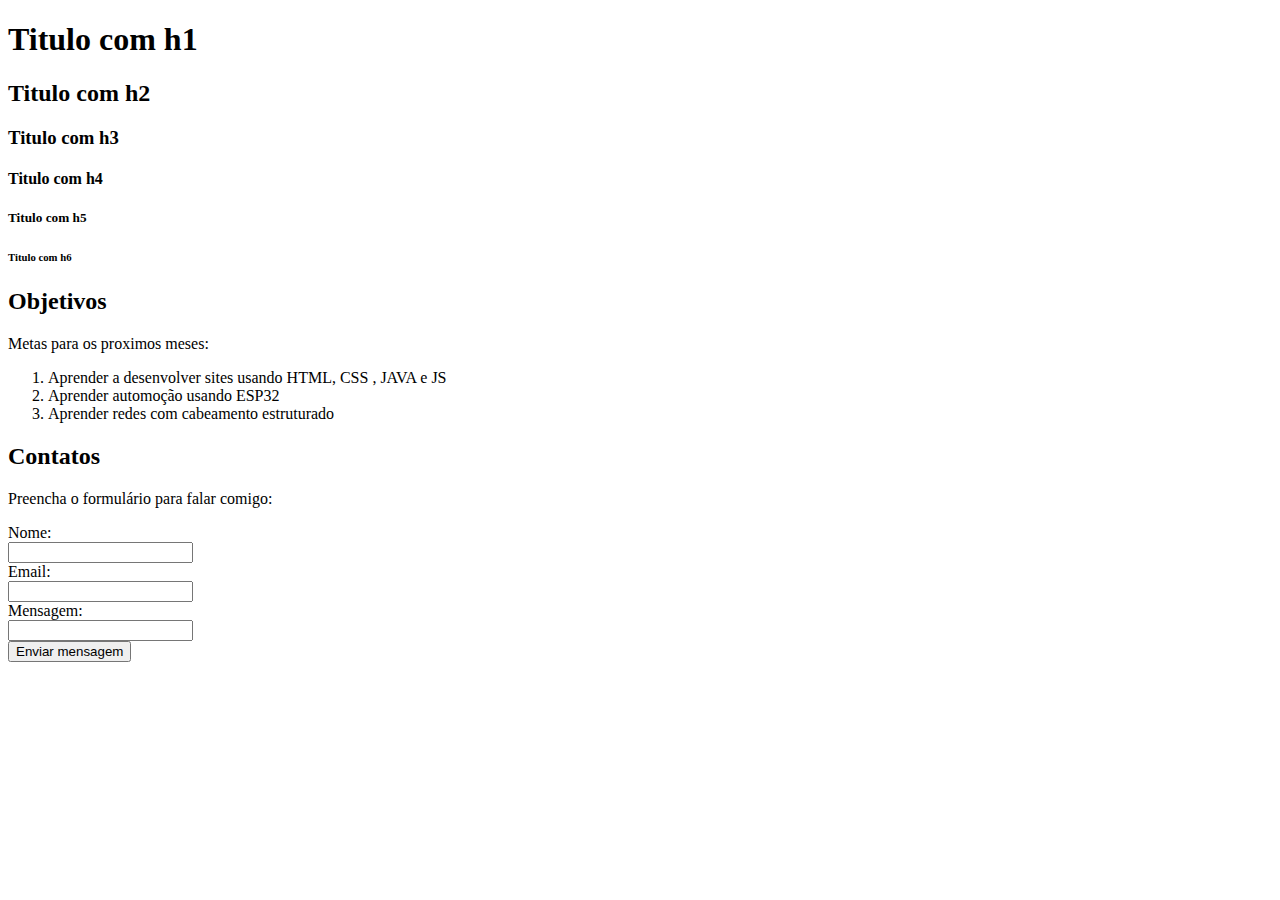
<file: index.html>
<!DOCTYPE html> <!-- Aqui definimos o tipo de documento-->
<html lang="pt-br">
<!-- A tag head é utilizada para configurar a nossa pagina-->

<head>
    <!-- Esta tag server para dizer quais tipo de caracteres vamos utilizar no site (utf-8)-->
    <meta charset="UTF-8">
    <!--Aqui configuramos a escala (tipos de tela) em que o site vai ser exibido-->
    <meta name="viewport" content="width=device-width, initial-scale=1.0">
    <!--Titulo da pagina, exibido na guia do site-->
    <title>Quem sou eu!</title>
</head>
<!--Cabeçalho-->

<body>
    <!-- A tag body é usada para trazer as informações que vão aparecer dentro do site-->
    <header>
        <!-- As tags de h são para titulos e elas definem a importancia, o peso, daquele titulo dentro da pagina, eles variam de h1 a h6, onde h1 é o mais importante e o h6 é o menos importante-->
        <h1>Titulo com h1</h1>
        <h2>Titulo com h2</h2>
        <h3>Titulo com h3</h3>
        <h4>Titulo com h4</h4>
        <h5>Titulo com h5</h5>
        <h6>Titulo com h6</h6>
        <section>

            <h2>Objetivos</h2>
            <p>Metas para os proximos meses:</p>
            <ol>
                <li>Aprender a desenvolver sites usando HTML, CSS , JAVA e JS</li>
                <li>Aprender automoção usando ESP32</li>
                <li>Aprender redes com cabeamento estruturado </li>
            </ol>
        </section>


        <section>
            <form action="#" method="post">
                <h2>Contatos</h2>
                <p>Preencha o formulário para falar comigo:</p>
                <form action="#" method="post">
                    <label for="nome">Nome:</label>
                    <br>
                    <input type="text" name="nome" id="nome">
                    <br>
                    <label for="email">Email:</label>
                    <br>
                    <input type="text" name="email" id="email">
                    <br>
                    <label for="mensagem">Mensagem:</label>
                    <br>
                    <input type="text" name="mensagem" id="mensagem">
                    <br>
                    <button type="submit">Enviar mensagem</button>
            </form>

        </section>

    </header>
    <!--Corpo-->
    <main></main>
    <!--Rodape-->
    <footer></footer>

</body>

</html>
</file>
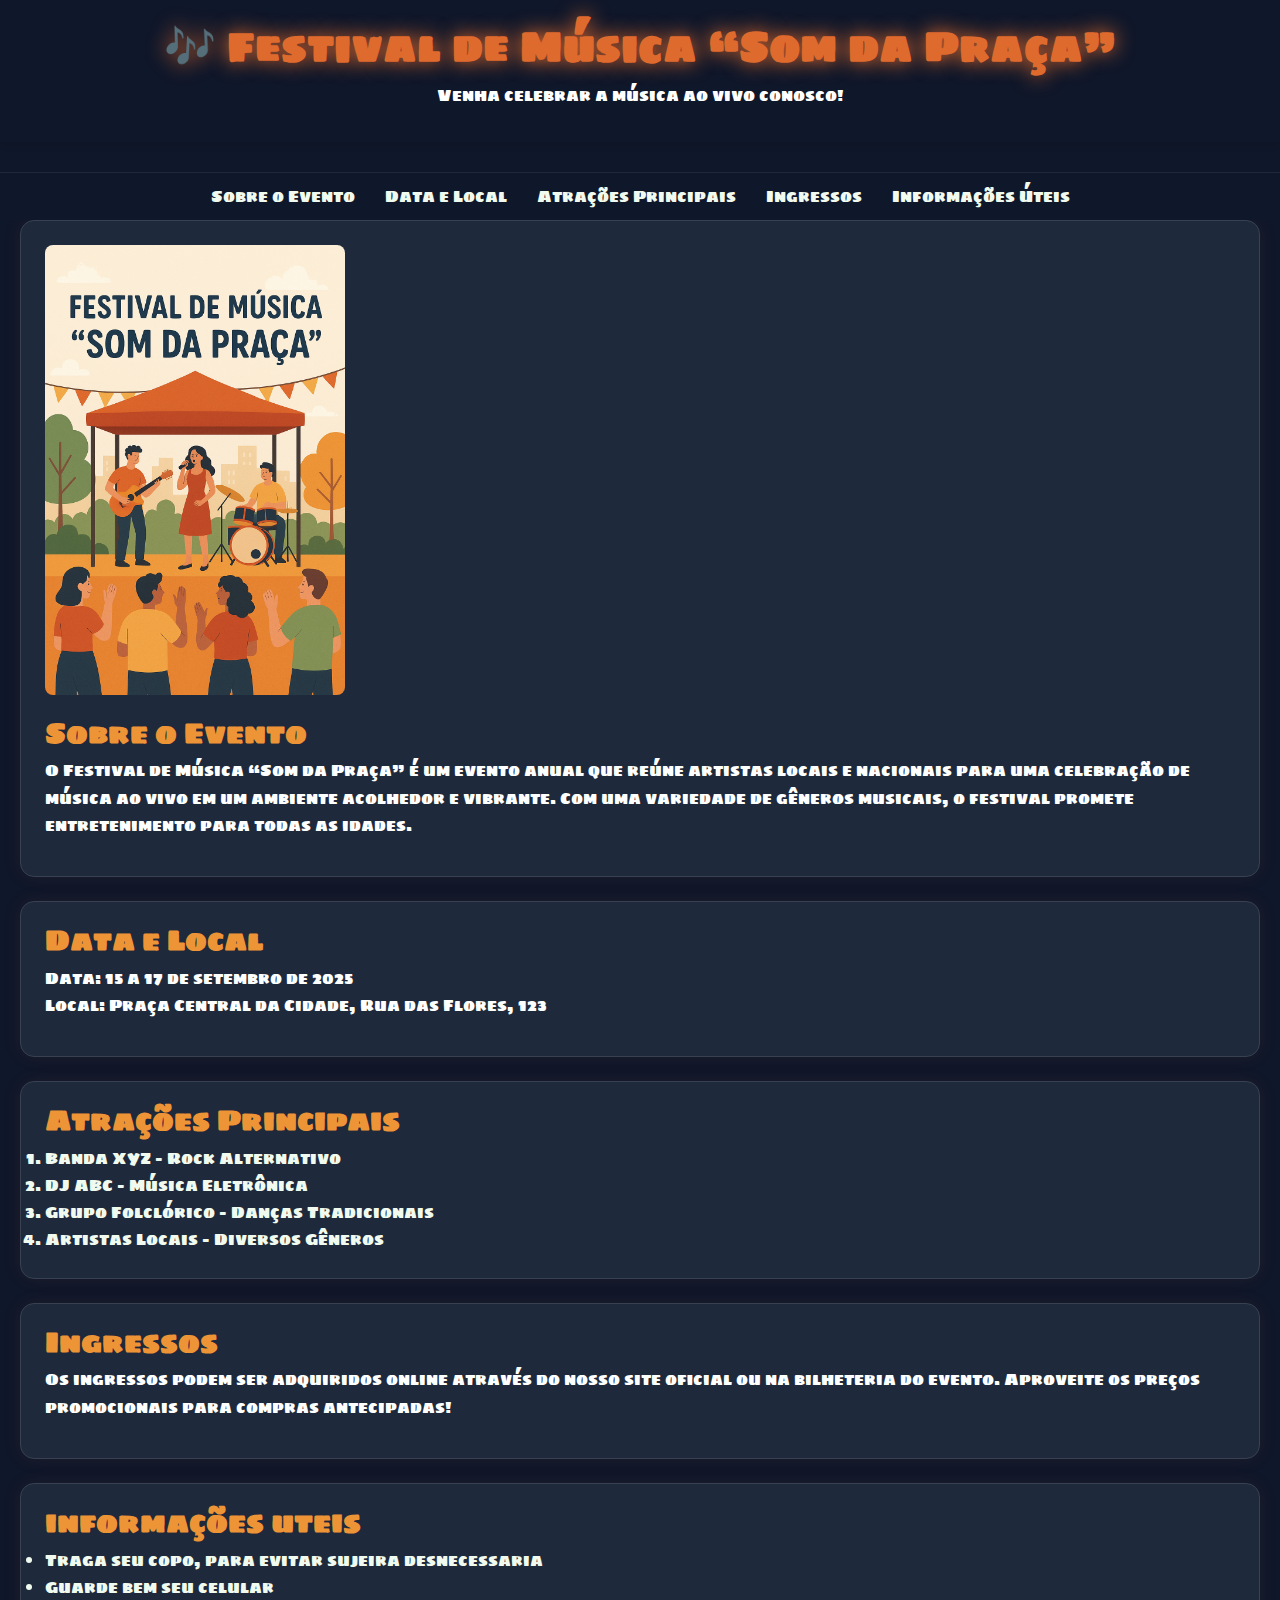
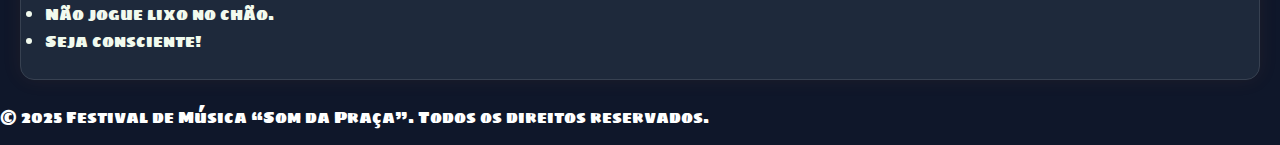
<file: Atividade/index.html>
<!DOCTYPE html>
<html lang="pt-br">
<head>
    <meta charset="UTF-8">
    <meta name="viewport" content="width=device-width, initial-scale=1.0">
    <link rel="stylesheet" href="./stylee.css">
    <title>Evento Cultural</title>
</head>
<body>
    <header>
        <h1>🎶 Festival de Música “Som da Praça”</h1>
        <p>Venha celebrar a música ao vivo conosco!</p>
    </header>

    <nav>
        <ul>
            <li><a href="#sobre">Sobre o Evento</a></li>
            <li><a href="#data-local">Data e Local</a></li>
            <li><a href="#atracoes">Atrações Principais</a></li>
            <li><a href="#ingressos">Ingressos</a></li>
            <li><a href="#informacoes-uteis">Informações Úteis</a></li>
        </ul>
    </nav>

    <main>
        <section id="sobre">
            <img src="./imagem/ChatGPT Image 17 de out. de 2025, 10_46_39.png" alt="Festival de Música" width="300">
            <h2>Sobre o Evento</h2>

            <p>O Festival de Música “Som da Praça” é um evento anual que reúne artistas locais e nacionais para uma celebração de música ao vivo em um ambiente acolhedor e vibrante. Com uma variedade de gêneros musicais, o festival promete entretenimento para todas as idades.</p>
        </section>

        <section id="data-local">
            <h2>Data e Local</h2>
            <p>Data: 15 a 17 de setembro de 2025<br>
               Local: Praça Central da Cidade, Rua das Flores, 123</p>
        </section>
        
        <section id="atracoes">
            <h2>Atrações Principais</h2>
            <ol>
                <li>Banda XYZ - Rock Alternativo</li>
                <li>DJ ABC - Música Eletrônica</li>
                <li>Grupo Folclórico - Danças Tradicionais</li>
                <li>Artistas Locais - Diversos Gêneros</li>
            </ol>
        </section>
        
        <section id="ingressos">
            <h2>Ingressos</h2>
            <p>Os ingressos podem ser adquiridos online através do nosso site oficial ou na bilheteria do evento. Aproveite os preços promocionais para compras antecipadas!</p>
        </section>
        
        <section id="informacoes-uteis">
            <h2>informações uteis</h2>
            <ul>
                <li>Traga seu copo, para evitar sujeira desnecessaria</li>
                <li>Guarde bem seu celular</li>
                <li>Não jogue lixo no chão.</li>
                <li>Seja consciente!</li>
            </ul>
        </section>
    </main>
    <footer>
        <p>&copy; 2025 Festival de Música “Som da Praça”. Todos os direitos reservados.</p>
    
</body>
</html>
</file>
<file: Atividade/stylee.css>
/* Link da fonte do site! */
@import url('https://fonts.googleapis.com/css2?family=Sigmar+One&display=swap');

* {
    margin: 0;
    padding: 0;
}

/* Corpo do meu site!*/
body{
    background-color: #0F172A;
    font-family: "Sigmar One", sans-serif;
    color: #F1FAEE; 
    line-height: 1.7;
}

/* Personalizar seleção do texto */
::selection {
    background-color: #DF6A2D; 
    color: #000; 
}

/* Titulos! */
h1{
    margin-bottom: 10px;
    line-height: 1.25;
    font-size: 2.6rem;
    color: #DF6A2D;
    text-shadow: #DF6A2D 0px 0px 20px
}

h2{
    font-size: 1.8rem;
    color: #ED9437;
    margin-bottom: 10px;
    line-height: 1.8rem;
}

/* Paragrafos */
p{
    margin-bottom: 13px; 
    color: #feffff;   
}

a{
    color: #DF6A2D; 
    text-decoration: none; 
    transition: color 0.2s;  
}

a:hover{
    text-shadow: #DF6A2D 0px 0px 15px; 
    color: #F1FAEE;
}

header{
    text-align: center;
    margin-bottom: 30px;
    background: linear-gradient((90deg), #0F172A, #1E293B);
    padding: 20px 0;
    box-shadow: 0 4px 6px rgba(0, 0, 0, 0.1); 
}

nav {
    background-color: #0F172A;
    border-top: 1px solid #1E293B;
    border-bottom: #1E293B;
    position: sticky;
    top: 0;
}

nav ul {
    list-style: none;
    display: flex;
    justify-content: center;
    padding: 10px 0;
}

nav a{
    color: #F1FAEE;
    padding: 10px 15px;
    border-radius: 15px;
}

nav a:hover {
    background-color: #F1FAEE;
    color: #0F172A;
}

main{
    max width: 900px;
    margin: 30 auto;
    padding: 0 20px;
}

main > section{
    background-color: #1E293B;
    border: 1px solid #374151;
    border-radius: 14px;
    box-shadow: 0 0 20px rgba(223, 106, 45, 0.08);
    padding: 24px;
    margin-bottom: 24px;
}

img{
    max-width: 100%;
    border-radius: 8px;
    margin-bottom: 15px;
}
</file>
